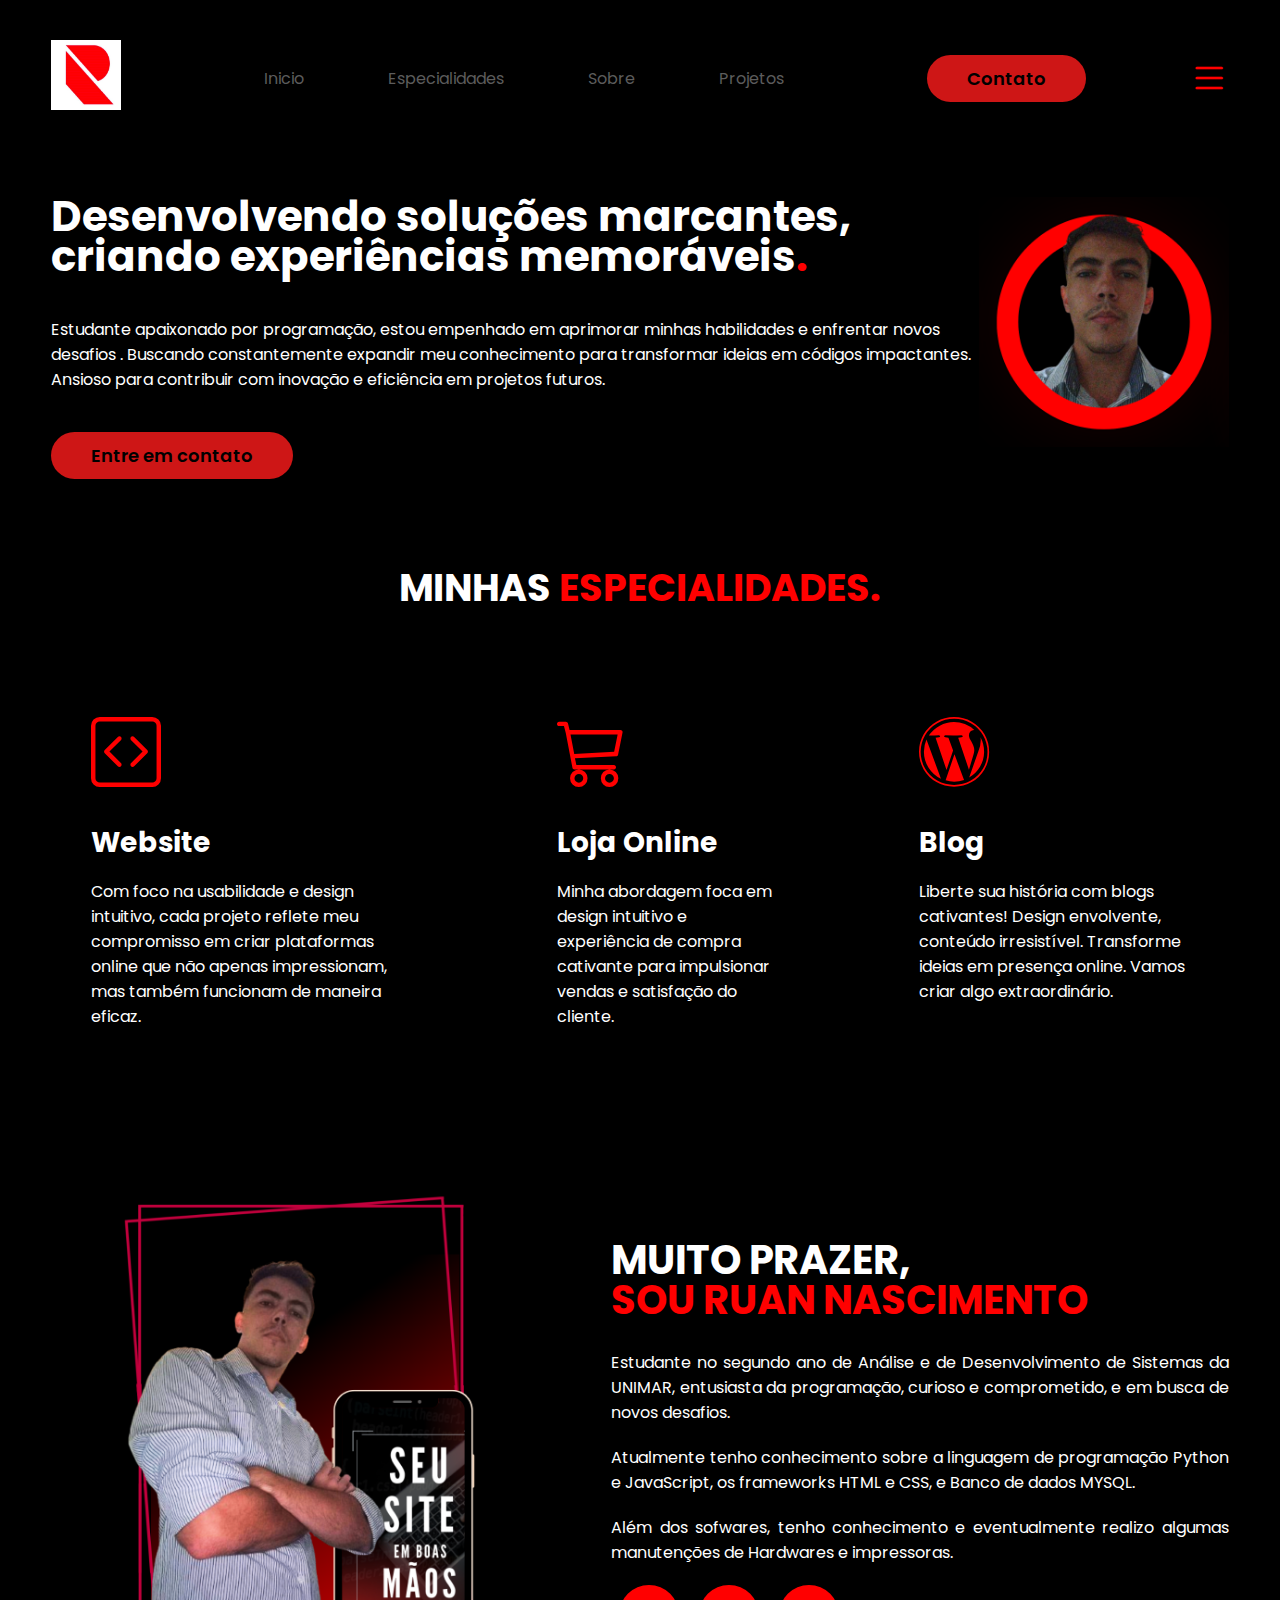
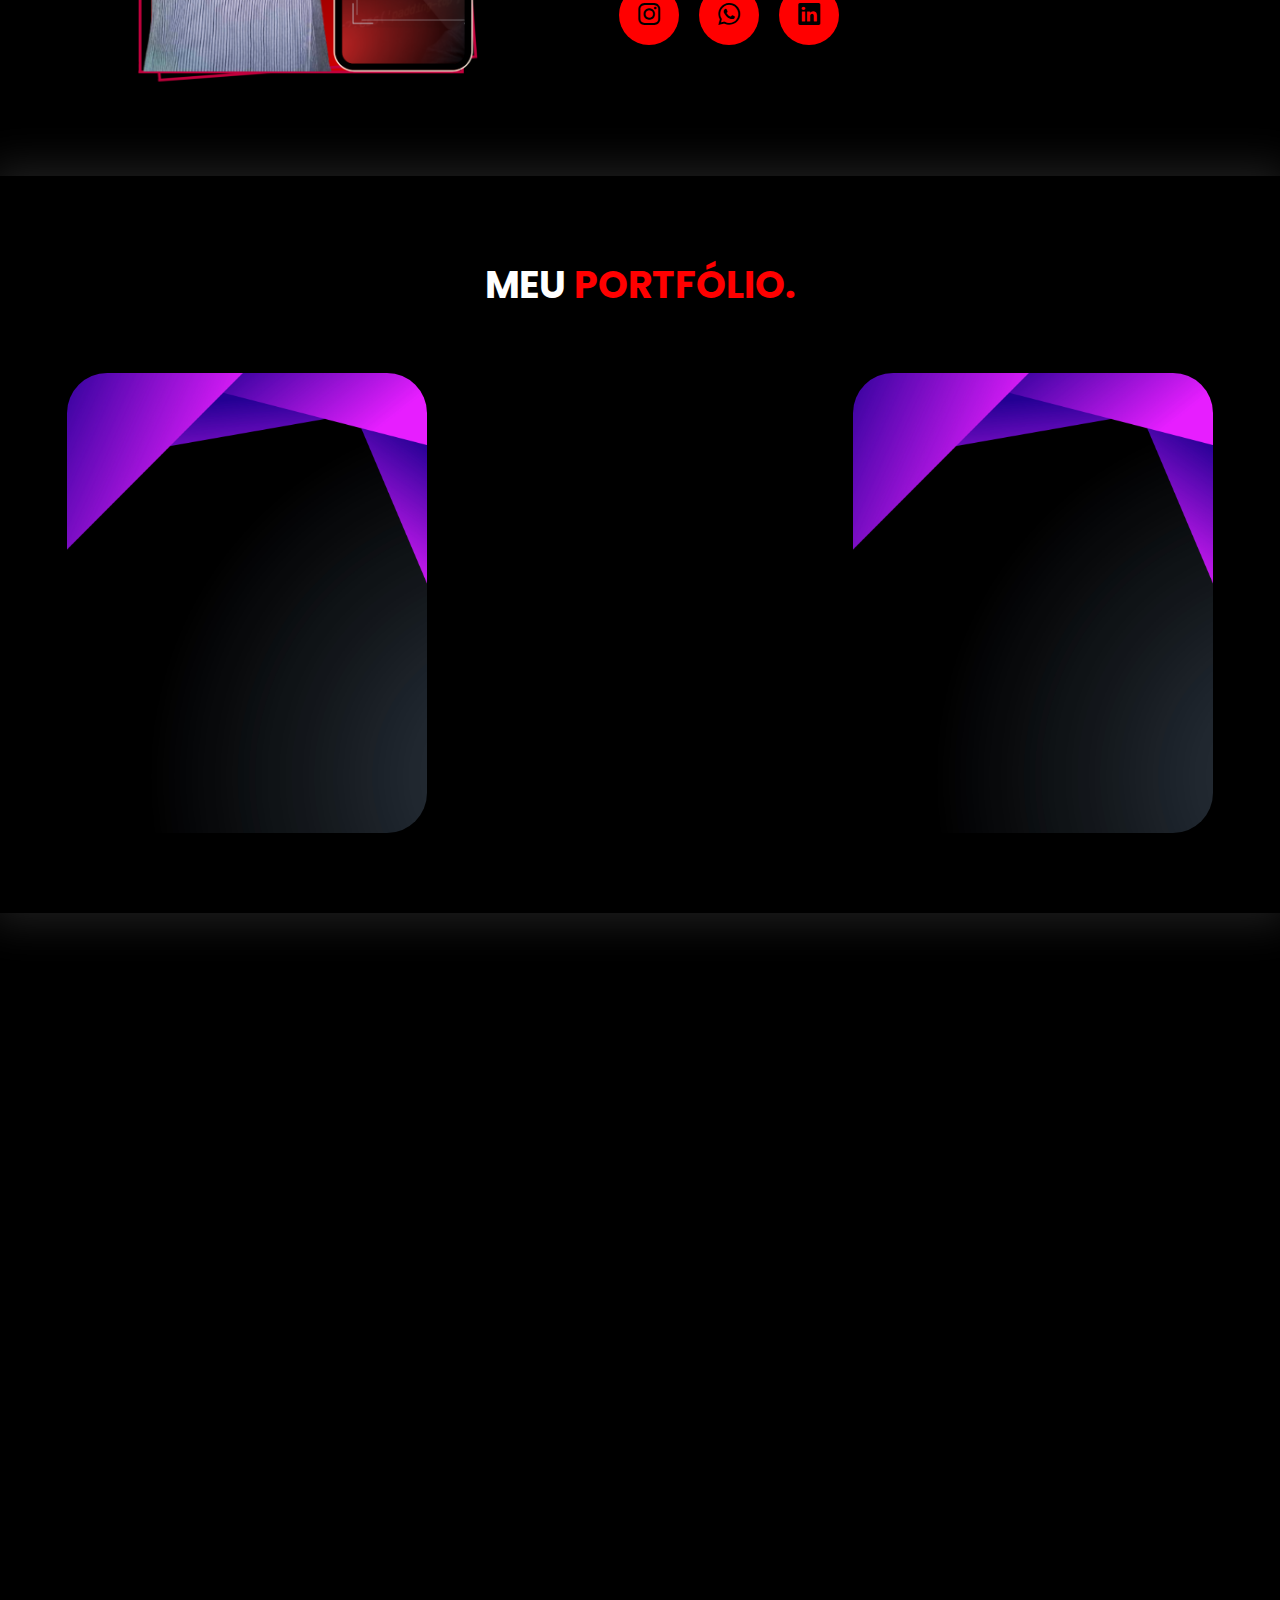
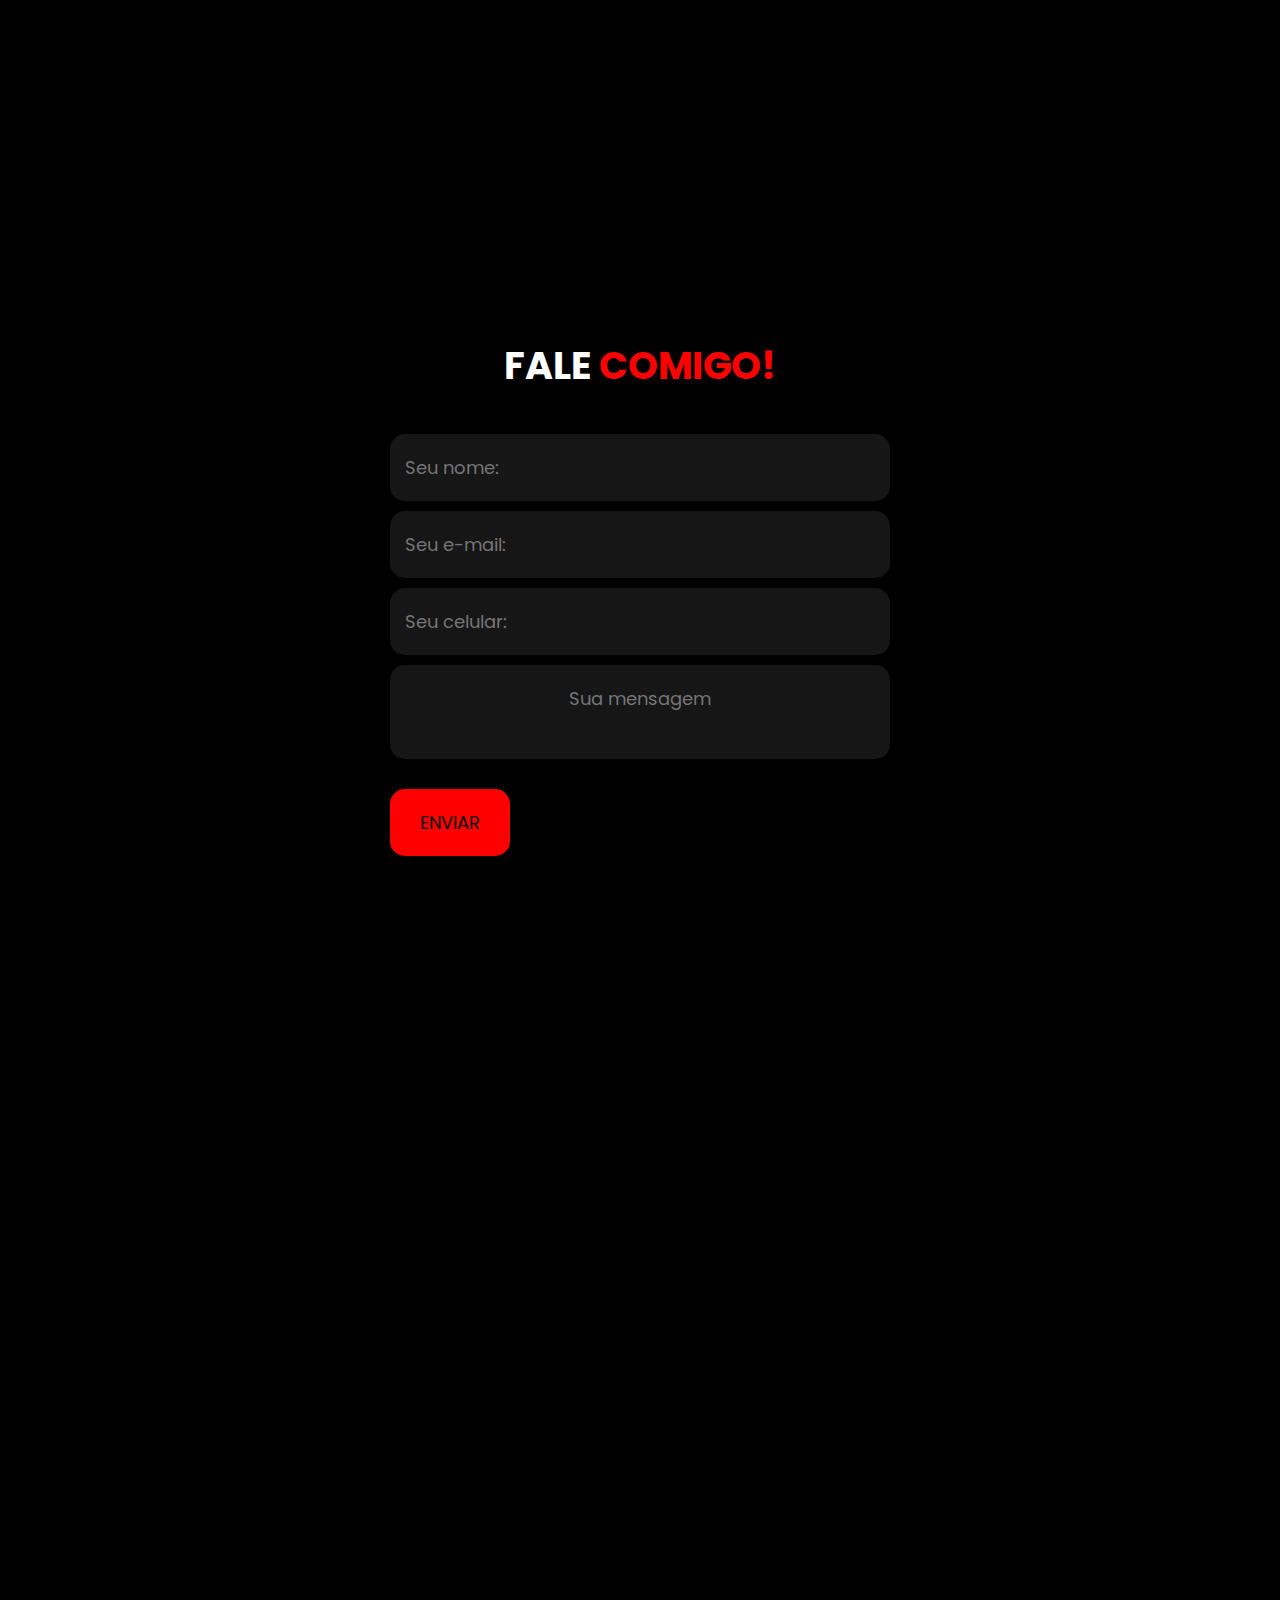
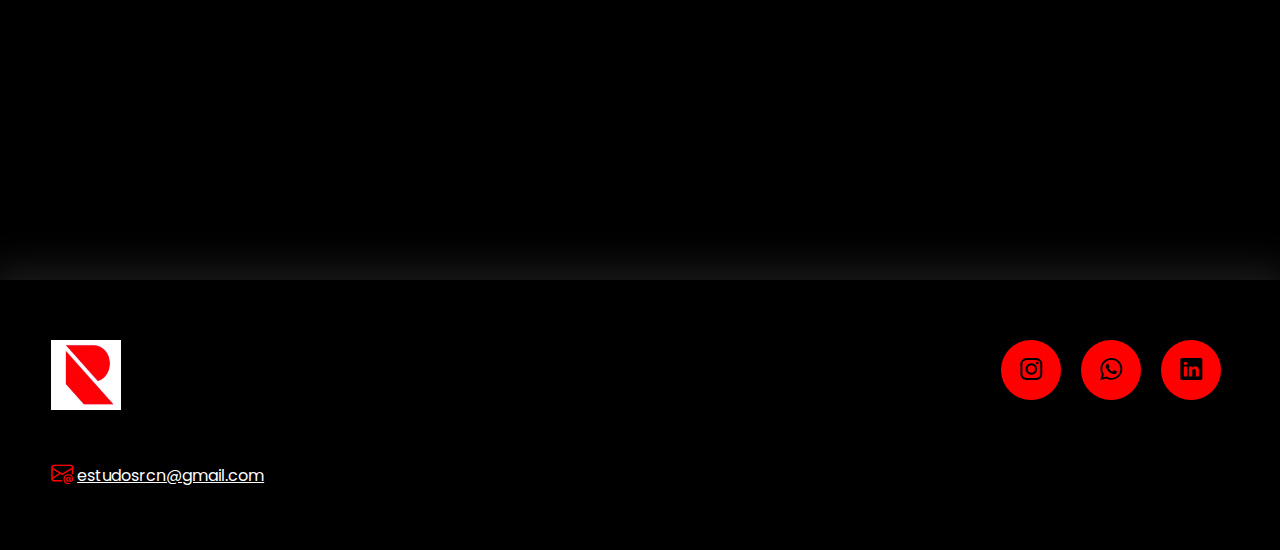
<file: index.html>
<!DOCTYPE html>
<html lang="pt-br">
<head>
    <meta charset="UTF-8">
    <meta name="viewport" content="width=device-width, initial-scale=1.0">
    <!-- GOOGLE FONTS -->
    <link rel="preconnect" href="https://fonts.googleapis.com">
<link rel="preconnect" href="https://fonts.gstatic.com" crossorigin>
<link href="https://fonts.googleapis.com/css2?family=Poppins:ital,wght@0,200;0,300;0,500;0,700;0,800;1,100;1,200;1,300;1,400;1,500;1,800&family=Righteous&family=Sarala:wght@400;700&display=swap" rel="stylesheet">
    <!-- fim google fonts -->
    <!-- BOOTSTRAP ICONS -->
    <link rel="stylesheet" href="https://cdn.jsdelivr.net/npm/bootstrap-icons@1.11.3/font/bootstrap-icons.min.css">
    <!-- FIM BOOTSTRAP ICONS -->
    <link rel="stylesheet" href="style.css">

    <script src="menu.js" defer></script>

    <title>Ruan Nascimento</title>
</head>
<body>

    <header>
        <div class="interface">
            <div class="logo">
                <a href="#">
                    <img clas="imagem_logo_superior" src="images/dom r pic2.jpg" alt="image" height="70px" width="70px">
                </a>
            </div>
            <nav class="menu-desktop">
                <ul>
                  <li><a href="#">Inicio</a></li>
                  <li><a href="#">Especialidades</a></li>
                  <li><a href="#">Sobre</a></li>
                  <li><a href="#">Projetos</a></li>
                </ul>
            </nav>
            <div class="btn-contato">
                <a href="#">
                    <button>Contato</button>
                </a>
            </div>
            <div class="btn-abrir-menu" id="btn-menu">
                <i class="bi bi-list"></i>
            </div>
            <div class="menu-mobile" id="menu-mobile">
                <div class="btn-fechar">
                    <i class="bi bi-x-lg"></i>
                </div>
                <nav>
                    <ul>
                      <li><a href="#">Inicio</a></li>
                      <li><a href="#">Especialidades</a></li>
                      <li><a href="#">Sobre</a></li>
                      <li><a href="#">Projetos</a></li>
                      <li><a href="#">Contato</a></li>
                    </ul>
                </nav>
            </div>
            <div class="overlay-menu" id="overlay-menu"></div>
        </div>
    </header>

    <main>
        <section class="topo-do-site">
            <div class="interface">
                 <div class="flex">
                    <div class="txt-topo-site">
                        <h1>Desenvolvendo soluções marcantes, criando experiências memoráveis<span>.</span></h1>
                        <p>Estudante apaixonado por programação, estou empenhado em aprimorar minhas habilidades e enfrentar novos desafios . Buscando constantemente expandir meu conhecimento para transformar ideias em códigos impactantes. Ansioso para contribuir com inovação e eficiência em projetos futuros.</p>
                       
                        <div class="btn-contato">
                            <a href="#">
                                <button>Entre em contato</button>
                            </a>    
                        </div>
                    </div>
                    <div class="img-topo-site">
                        <img src="images/Design sem nome ultimo.png" alt="" height="250px" width="auto">
                    </div>
                 </div>
            </div>
        </section>

        <section class="especialidades">
            <div class="interface">
                <h2 class="titulo">MINHAS <span>ESPECIALIDADES.</span></h2>
                <div class="flex">
                    <div class="especialidades-box">
                        <i class="bi bi-code-square"></i>
                        <h3>Website</h3>
                        <p>Com foco na usabilidade e design intuitivo, cada projeto reflete meu compromisso em criar plataformas online que não apenas impressionam, mas também funcionam de maneira eficaz.</p>
                    </div>

                    <div class="especialidades-box">
                        <i class="bi bi-cart3"></i>
                        <h3>Loja Online</h3>
                        <p>Minha abordagem foca em design intuitivo e experiência de compra cativante para impulsionar vendas e satisfação do cliente.</p>
                    </div>

                    <div class="especialidades-box">
                        <i class="bi bi-wordpress"></i>                        <h3>Blog</h3>
                        <p>Liberte sua história com blogs cativantes! Design envolvente, conteúdo irresistível. Transforme ideias em presença online. Vamos criar algo extraordinário.</p>
                    </div>
                
                </div>
            </div>
        </section>  

        <section class="sobre">
            <div class="interface">
                <div class="flex">
                    <div class="img-sobre">
                        <img src="images/foto corpo editada top.png"  alt="" height="500px" width="auto">
                    </div>
                    <div class="txt-sobre">
                        <h2>MUITO PRAZER, <span>SOU RUAN NASCIMENTO</span></h2>
                        <P>Estudante no segundo ano de Análise e de Desenvolvimento de Sistemas da UNIMAR, entusiasta da programação, curioso e comprometido, e em busca de novos desafios.</P>
                        <P>Atualmente tenho conhecimento sobre a linguagem de programação Python e JavaScript, os frameworks HTML e CSS, e Banco de dados MYSQL.</P>
                        <p>Além dos sofwares, tenho conhecimento e eventualmente realizo algumas manutenções de Hardwares e impressoras.</p>
                        <div class="btn-social">
                            <a href="https://www.instagram.com/dev.dom_r/"><button><i class="bi bi-instagram"></i></button></a>
                            <a href="https://wa.link/1wqcce"><button><i class="bi bi-whatsapp"></i></button></a>
                            <a href="https://www.linkedin.com/in/ruan-nascimento-88592n/"><button><i class="bi bi-linkedin"></i></button></a>
                        </div>
                    </div>
                </div>
            </div>
        </section>

        <section class="portifolio">
            <div class="interface">
                <h2 class="titulo">MEU <span>PORTFÓLIO.</span></h2>
                <div class="flex">
                    <div class="img-port" style="background-image: url(images/gradiente\ 1900px.jpg);">
                        <div class="overlay">Projeto 1</div>
                    </div>
                    <div class="img-port" styl
                    e="background-image: url(images/abstrato\ preto.jpg);">
                        <div class="overlay">Projeto 2</div>
                    </div>
                    <div class="img-port" style="background-image: url(images/gradiente\ 1900px.jpg);">
                        <div class="overlay">Projeto 3</div>
                    </div>
                </div>
            </div>
        </section>
        
        <section class="formulario">
            <div class="interface">
                <h2 class="titulo">FALE <span>COMIGO!</span></h2>
                <form action="https://formsubmit.co/estudosrcn@gmail.com" method="POST">
                    <input type="text" name="name" id="" placeholder="Seu nome:" required>
                    <input type="email" name="email" id="" placeholder="Seu e-mail:" required>
                    <input type="text" name="" id="" placeholder="Seu celular:">
                    <textarea name="message" id="" placeholder="Sua mensagem"></textarea>
                    <div class="btn-enviar"><input type="submit" value="ENVIAR"></div>

                    <input type="hidden" name="_next" value="http://127.0.0.1:5500/obrigado.html">
                    <input type="hidden" name="_captcha" value="false">
                </form>
            </div>
        </section>

    </main>
    
    <footer>
        <div class="interface">
            <div class="line-footer">
                <div class="flex">
                    <div class="logo-footer">
                        <img src="images/dom r pic2.jpg" alt="" height="70px" width="70px">
                    </div>
                    <div class="btn-social">
                        <a href="https://www.instagram.com/dev.dom_r/"><button><i class="bi bi-instagram"></i></button></a>
                        <a href="https://wa.link/1wqcce"><button><i class="bi bi-whatsapp"></i></button></a>
                        <a href="https://www.linkedin.com/in/ruan-nascimento-88592n/"><button><i class="bi bi-linkedin"></i></button></a>
                    </div>
                </div>
            </div>

            <div class="line-footer borda">
                <p><i class="bi bi-envelope-at"></i> <a href="mailto:estudosrcn@gmail.com">estudosrcn@gmail.com</a></p>

            </div>
        </div>
    </footer>
</body>
</html>
</file>
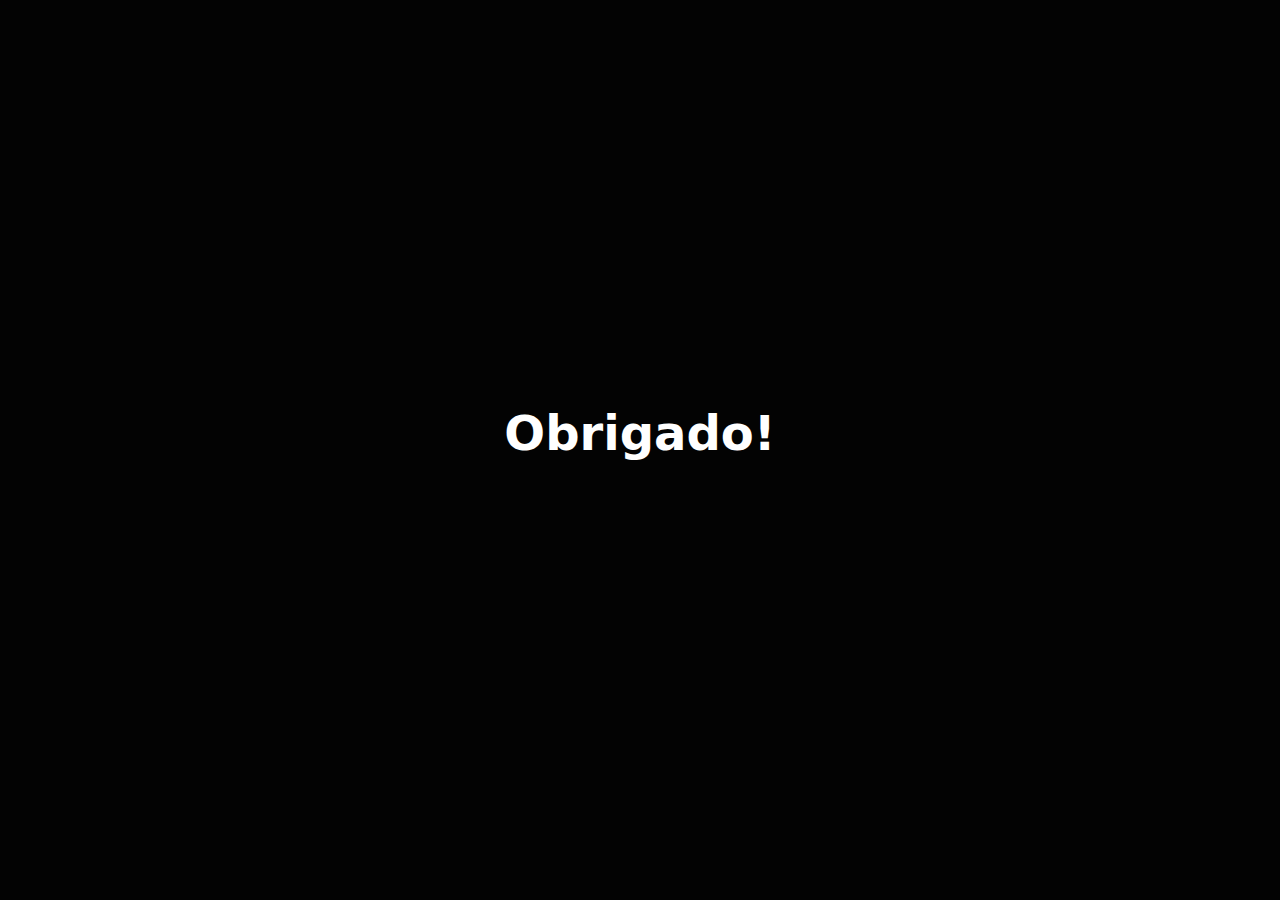
<file: obrigado.html>
<!DOCTYPE html>
<html lang="en">
<head>
    <meta charset="UTF-8">
    <meta name="viewport" content="width=device-width, initial-scale=1.0">
    <title>Obrigado</title>
    <link rel="stylesheet" href="stylepg.css">
</head>
<body>
    <h2>Obrigado!</h2>
    
</body>
</html>
</file>
<file: style.css>
/* ESTILIZAÇÕES GERAIS */
*{
    margin: 0;
    padding: 0;
    box-sizing: border-box;
    font-family: 'Poppins', sans-serif;

}

body{
    background-color: #000;
    height: 100vh;
}

.interface{
    max-width: 1280px;
    margin: 0 auto;
}
 
.flex{
    display: flex;
}

.btn-contato button{
    padding: 10px 40px;
    font-size: 18px;
    font-weight: 600;
    background-color: rgb(206, 22, 22);
    border: 0;
    border-radius: 30px;
    cursor: pointer;
    transition: .2s;
}

h2.titulo{
    color:#fff;
    font-size: 38px;
    text-align: center;
}

h2.titulo span{
    color: #ff0000;
}

 button:hover, form .btn-enviar input:hover{
    box-shadow: 0px 0px 0px #ff0000; 
    transform: scale(1.05);
}

/* ESTILO DO CABEÇALHO */
header{
    padding: 40px 4%;
}

header > .interface{
    display: flex;
    align-items: center;
    justify-content: space-between;
}

header a{
    color: #5c5c5c;
    text-decoration: none;
    display: inline-block;
    transition: .2s;

}
header nav.menu-desktop a:hover{
    color: #fff;
    transform: scale(1.05);
}

header nav ul{
    list-style-type: none;
}

header nav.menu-desktop ul li{
    display: inline-block;
    padding: 0 40px;
}

/* ESTILO MENU MOBILE */

.btn-abrir-menu i{
    color: #ff0000;
    font-size: 40px;
}

.menu-mobile{
    background-color: #000000;
    height: 100vh;
    position: fixed;
    top: 0;
    right: 0;
    z-index: 99999;
    width: 0%;
    overflow: hidden;
    transition: .2s;
}

.menu-mobile.abrir-menu{
    width: 70%;
}

.menu-mobile.btn-abrir-menu ~ .overlay-menu{
    display: block;
}

.menu-mobile .btn-fechar{
    padding: 20px 5%;
}

.menu-mobile .btn-fechar i{
    color: red;
    font-size: 30px;

}

.menu-mobile nav ul{
    text-align: right;
}

.menu-mobile nav ul li a{
    color: #fff;
    font-size: 20px;
    font-weight: 300;
    padding: 20px 8%;
    display: block;
}

.menu-mobile nav ul li a:hover{
    background-color: #ff0202a2;
    color: #000;
}

.overlay-menu{
    background-color: #000000bb;
    width: 100%;
    height: 100%;
    position: fixed;
    top: 0;
    left: 0;
    z-index: 88888;
    display: none;

}

/* Estilo topo do site */
section.topo-do-site{
    padding: 40px 4%;
}

section.topo-do-slte .flex{
    align-items: center;
    justify-content: center;
    gap: 90px;
}

.topo-do-site h1{
    color: #fff;
    font-size: 42px;
    line-height: 40px;
}

.topo-do-site h1 span{
    color: #ff0000;

}

.topo-do-site .txt-topo-site h1 span{
    color: #ff0000;
    font-size: 84;
}

.topo-do-site .txt-topo-site p{
    color: #fff;
    margin: 40px 0;
}

.topo-do-site .img-topo-site img{
    position: relative;
    animation: flutuar 2s ease-in-out infinite alternate;
}

@keyframes flutuar{
    0%{
        top: 0;
    }
    100%{
        top: 30px;
    }
}
/* ESTILO DAS ESPECIALIDADES */
    
section.especialidades{
    padding: 40px 4%;
}

section.especialidades .flex{
    gap: 60px;

}

.especialidades .especialidades-box{
    color: #fff;
    padding: 40px;
    border-radius: 20px;
    margin-top: 45px;  
    transition: .2s;
}

.especialidades .especialidades-box:hover{
    transform: scale(1.05);
    box-shadow: 0 0 20px #ffffff79;
}

.especialidades .especialidades-box i{
    font-size: 70px;
    color: #ff0000;
}

.especialidades .especialidades-box h3{
    font-size: 28px;
    margin: 15px 0;
}

/* ESTILO DO SOBRE */

section.sobre{
    padding: 80px 4%;
}

section.sobre .flex{
    align-items: center;
    gap: 60px;
}
.sobre .txt-sobre{
    color:#fff;
}

.sobre .txt-sobre h2{
    font-size: 40px; 
    line-height: 40px;
    margin-bottom: 30px;

}

.sobre .txt-sobre h2 span{
    color: #ff0000;
    display: block;
}

.sobre .txt-sobre p{
    margin: 20px 0;
    text-align: justify;
}

.btn-social button{
    width: 60px;
    height: 60px;
    border-radius: 50%;
    border: none;
    background-color: #ff0000;
    font-size: 22px;
    cursor: pointer;
    margin: 0 8px;
    transition: .2s;
}

/* ESTILO DO PORTIFÓLIO */

section.portifolio{
    padding: 80px 4%;
    box-shadow: 0 0 40px 10px #4747476e;
}

section.portifolio .flex{
    justify-content: space-around;
    margin-top: 60px;
}

.img-port{
    width: 360px;
    height: 460px;
    background-size: cover;
    background-position: 100% 0%;
    transition: 8s;
    cursor: pointer;
    border-radius: 40px;
    position: relative;
}

.img-port:hover{
    background-position: 100% 100%;
}

.overlay{
    position: absolute;
    top: 0;
    left: 0;
    width: 100%;
    height: 100%;
    background-color: #000000b8;
    border-radius: 40px;
    display: flex;
    align-items: center;
    justify-content: center;
    font-size: 24px;
    font-weight: 600;
    color: #fff;
    opacity: 0; 
    transition: .5s;
}

.overlay:hover{
    opacity: 1;
}

/* ESTILO DO FORMULARIO DE CONTATO */

section.formulario{
    padding: 80% 4%;
}

form{
    max-width: 500px;
    margin: 0 auto;
    display: flex;
    justify-content: center;
    flex-direction: column;
    gap: 10px;
    margin-top: 40px;
}

form input, form textarea{
    width: 100%;
    background-color: #1b1b1bd3;
    border: 0;
    outline: 0;
    padding: 20px 15px;
    border-radius: 15px;
    color: #fff;
    font-size: 18px;
}
         
form textarea{
    resize: none;
    max-height: 300px;
    text-align: center;
}

form .btn-enviar{
    margin-top: 20px;
}

form .btn-enviar input[type=submit]{
    width: 120px;
    background-color: #ff0000;
    color: #000;
    cursor: pointer;
    transition: .2s;
}

/* ESTILIZAÇÃO DO RODAPÉ */

footer{
    padding: 40px 4%;
    box-shadow: 0 0 40px 10px #4747476e;
}

footer .flex{
    justify-content: space-between;
}

footer .line-footer{
    padding: 20px 0;
}

.borda{
    border-top: 2px #ff0000;

}

footer .line-footer p i{
    color: #ff0000;
    font-size: 22px;
}

footer .line-footer p a{
    color: #fff;
}

@media screen and (max-width: 1020px){
    /* CLASSES GERAIS */
    .flex{
        flex-direction: column;
    }
    
    .topo-do-site .flex{
        flex-direction: column-reverse;
    }

    h2.titulo {
        font-size: 34px;
        line-height: 30px;
    }

    /* CABEÇALHO */
    .menu-desktop, .btn-contato{
        display: none;
    }

    /* TOPO DO SITE */

    section.topo-do-slte .flex{
        gap: 80px;
    }
    section.topo-do-site{
        padding: 20px 8%;
    }
        
    

    .topo-do-site h1{
        padding: 20px;
        font-size: 30px;

    }

        .topo-do-site .img-topo-site img {
            width: 100%;
        }

   /* ESPECIALIDADES */

    section.especialidades {
        padding: 40px 8%;
    }

    /* SOBRE */

    section.especialidades {
        padding: 80px 8%;
    }
    
    .sobre .txt-sobre h2{
        font-size: 34px;
        line-height: 35px;
        text-align: center;
    }

    .btn-social{
        text-align: center;
    }
    
    .img-sobre img{
        width: 100%;
    }

    /* PORTIFÓLIO */

    section.portifolio{
        padding: 80px 8%;
    }

    .img-port {
        width: 100%;
    }

    section.portifolio .flex{
        gap: 60px;
    }

    /* RODAPÉ */

    footer .flex {
        flex-direction: column;
        gap: 30px;
    }

    footer .line-footer {
        text-align: center;
    }

}
</file>
<file: stylepg.css>
*{
    margin: 0;
    padding: 0;
    box-sizing: border-box;
}
body {
    background: rgb(3, 3, 3);
    min-height: 100vh;
    display: flex;
    align-items: center;
    justify-content: center;
    flex-direction: column;
    font-family: system-ui, -apple-system, BlinkMacSystemFont, 'Segoe UI', Roboto, Oxygen, Ubuntu, Cantarell, 'Open Sans', 'Helvetica Neue', sans-serif;

}

h2{
    font-size: 3rem;
    color: #fff;
    margin-bottom: 2rem;
    text-align: center;
    line-height: 1.2;
    display: block;
}
</file>
